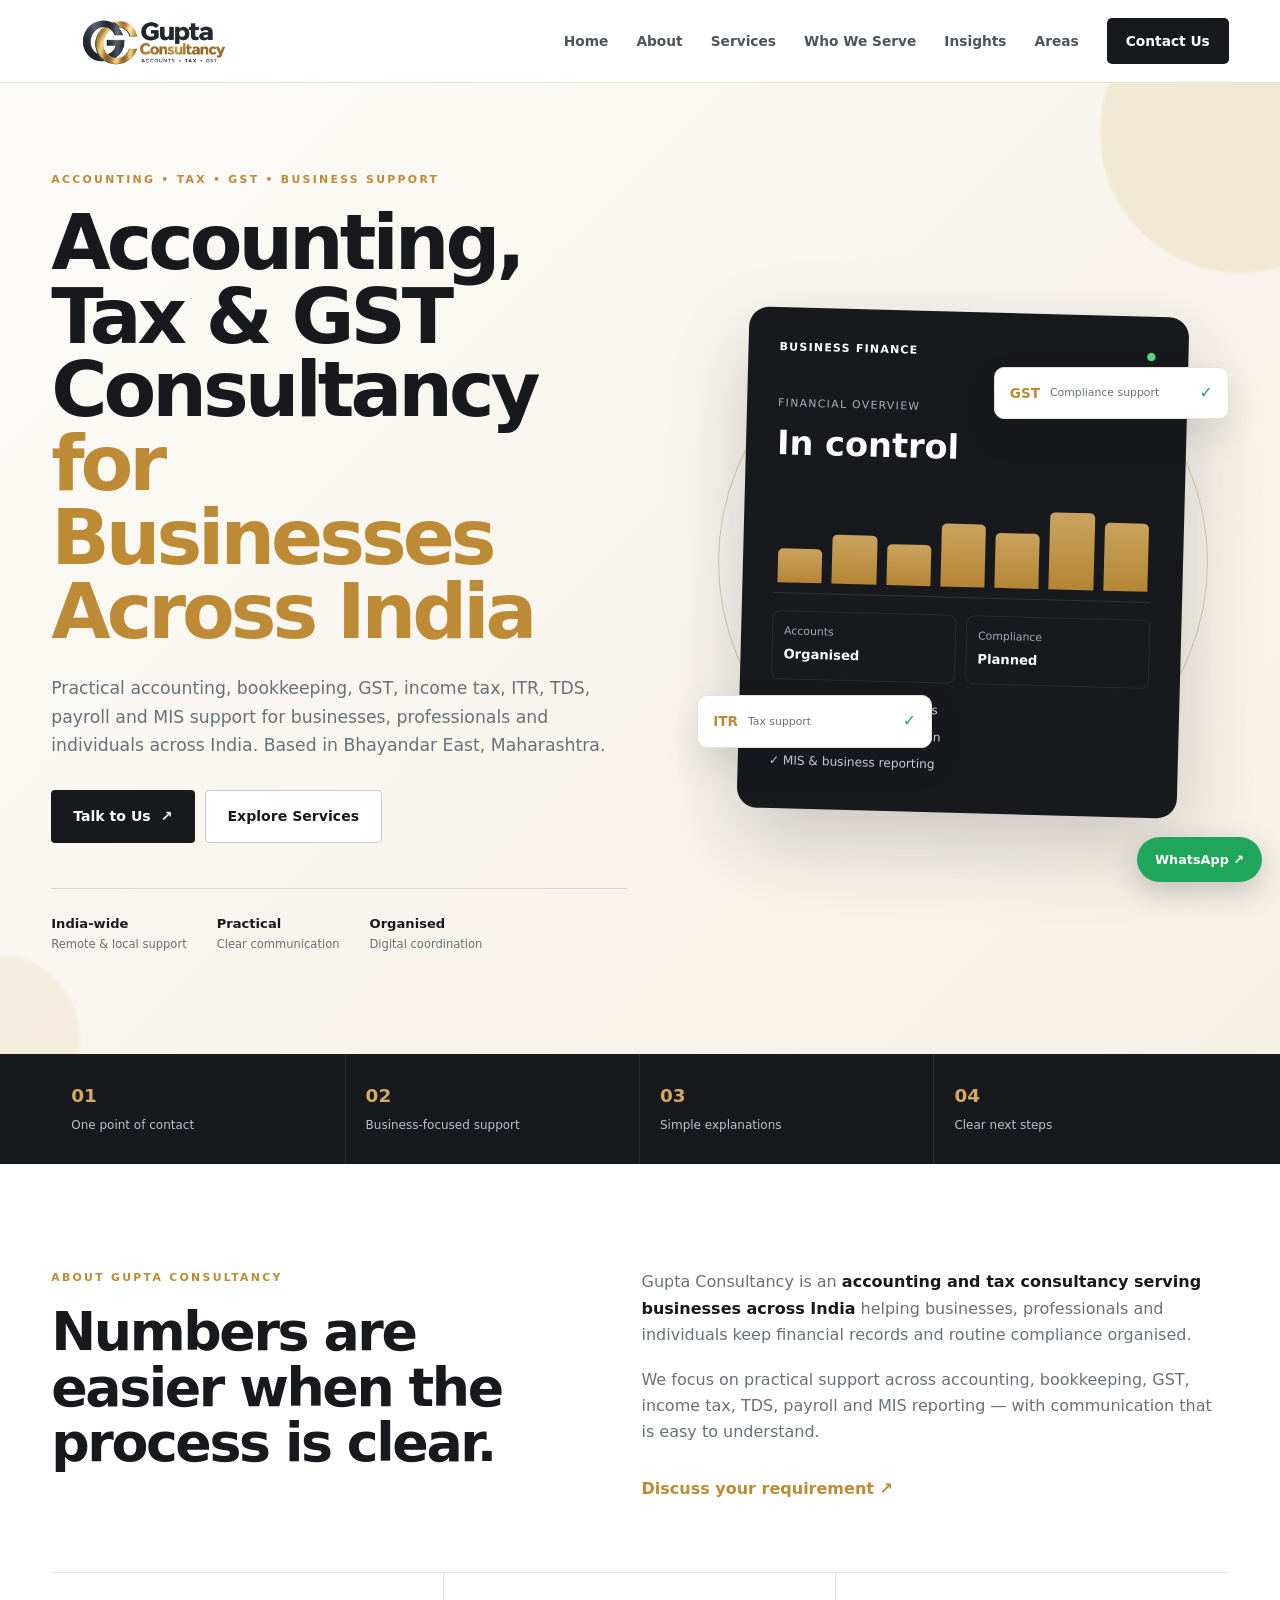
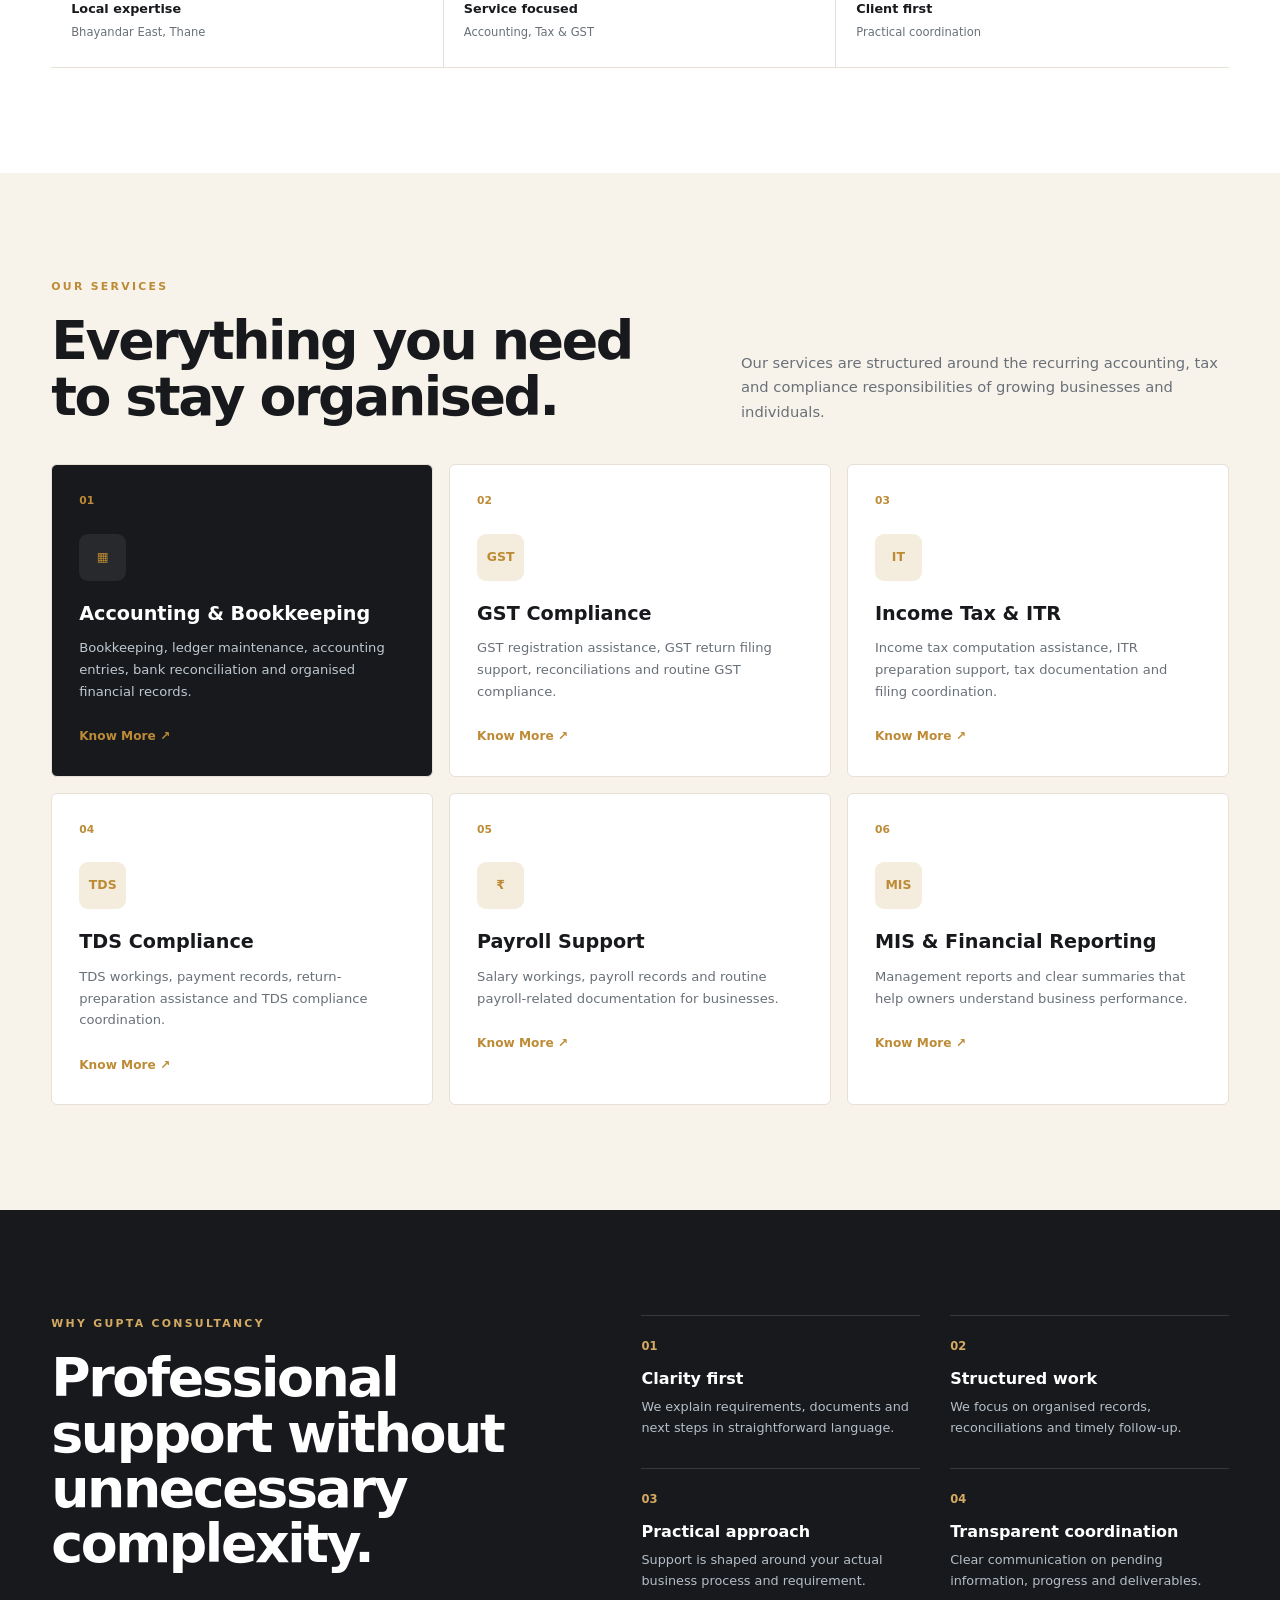
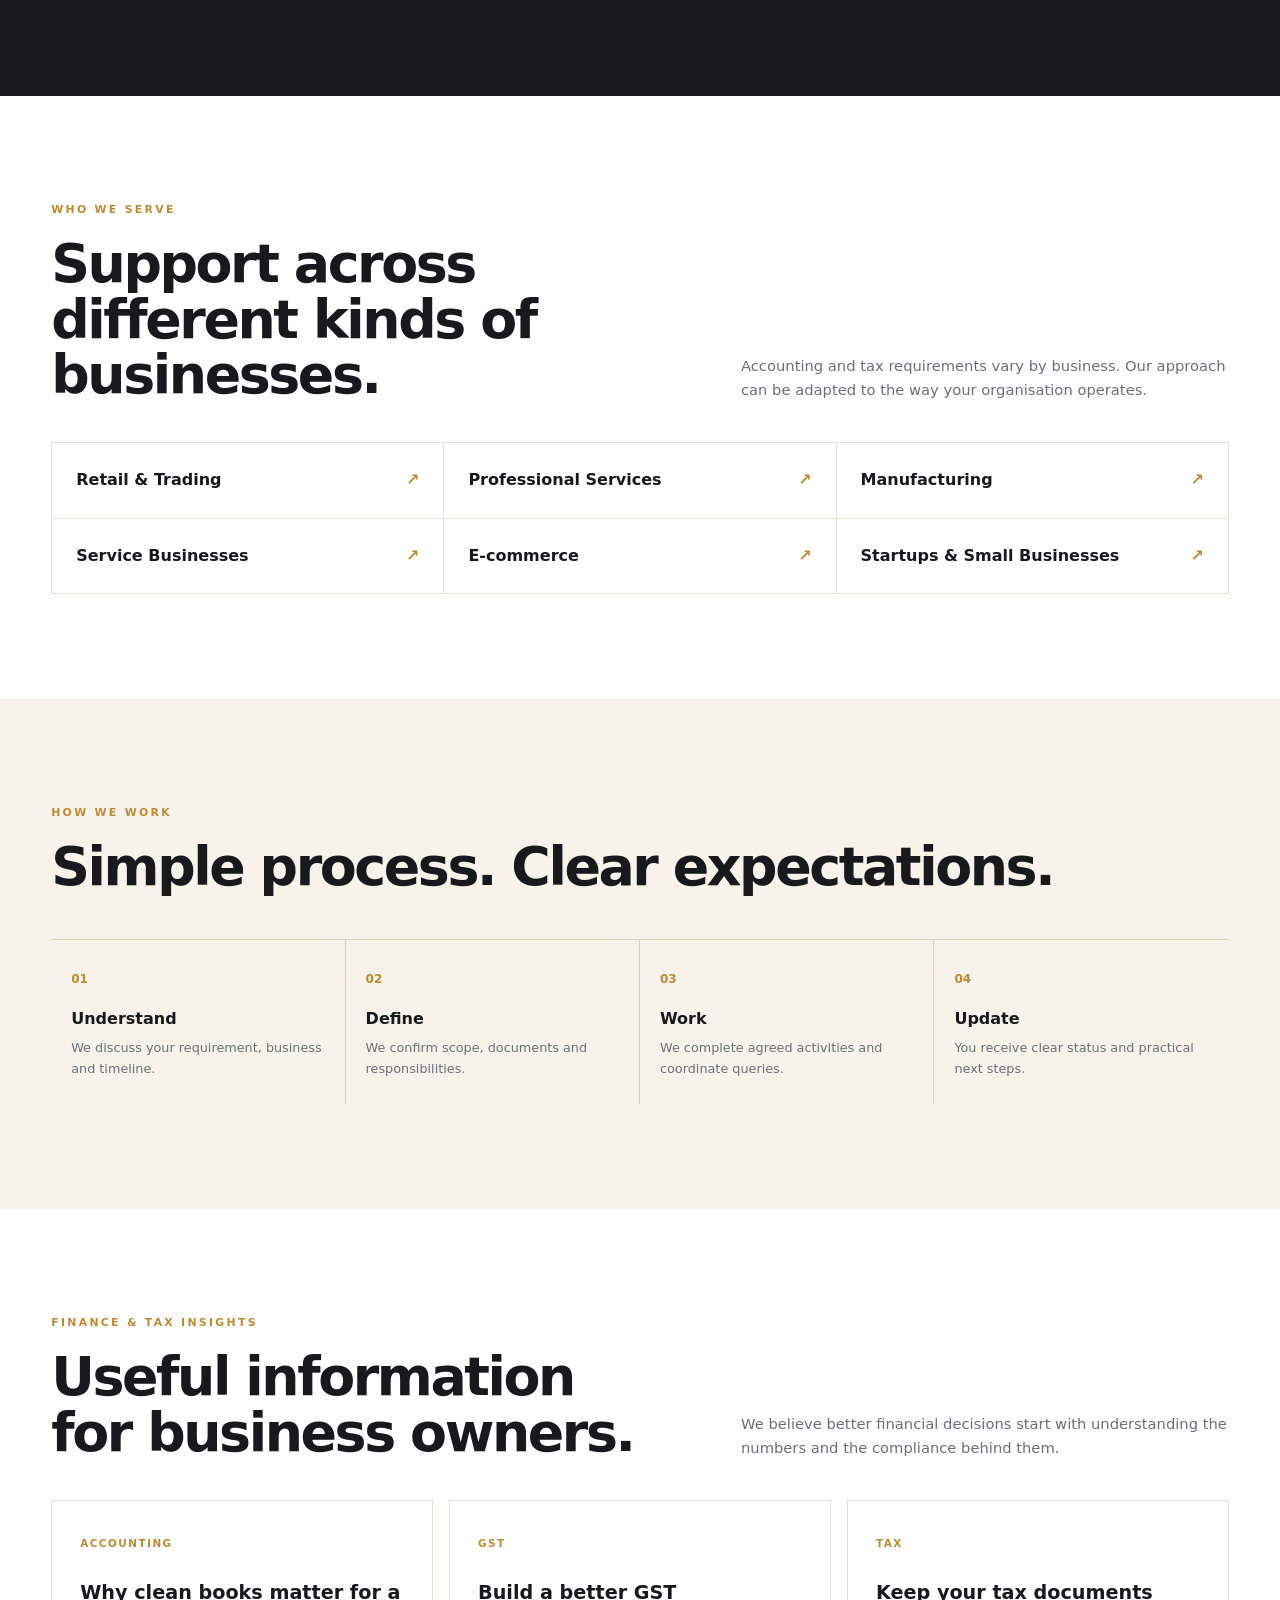
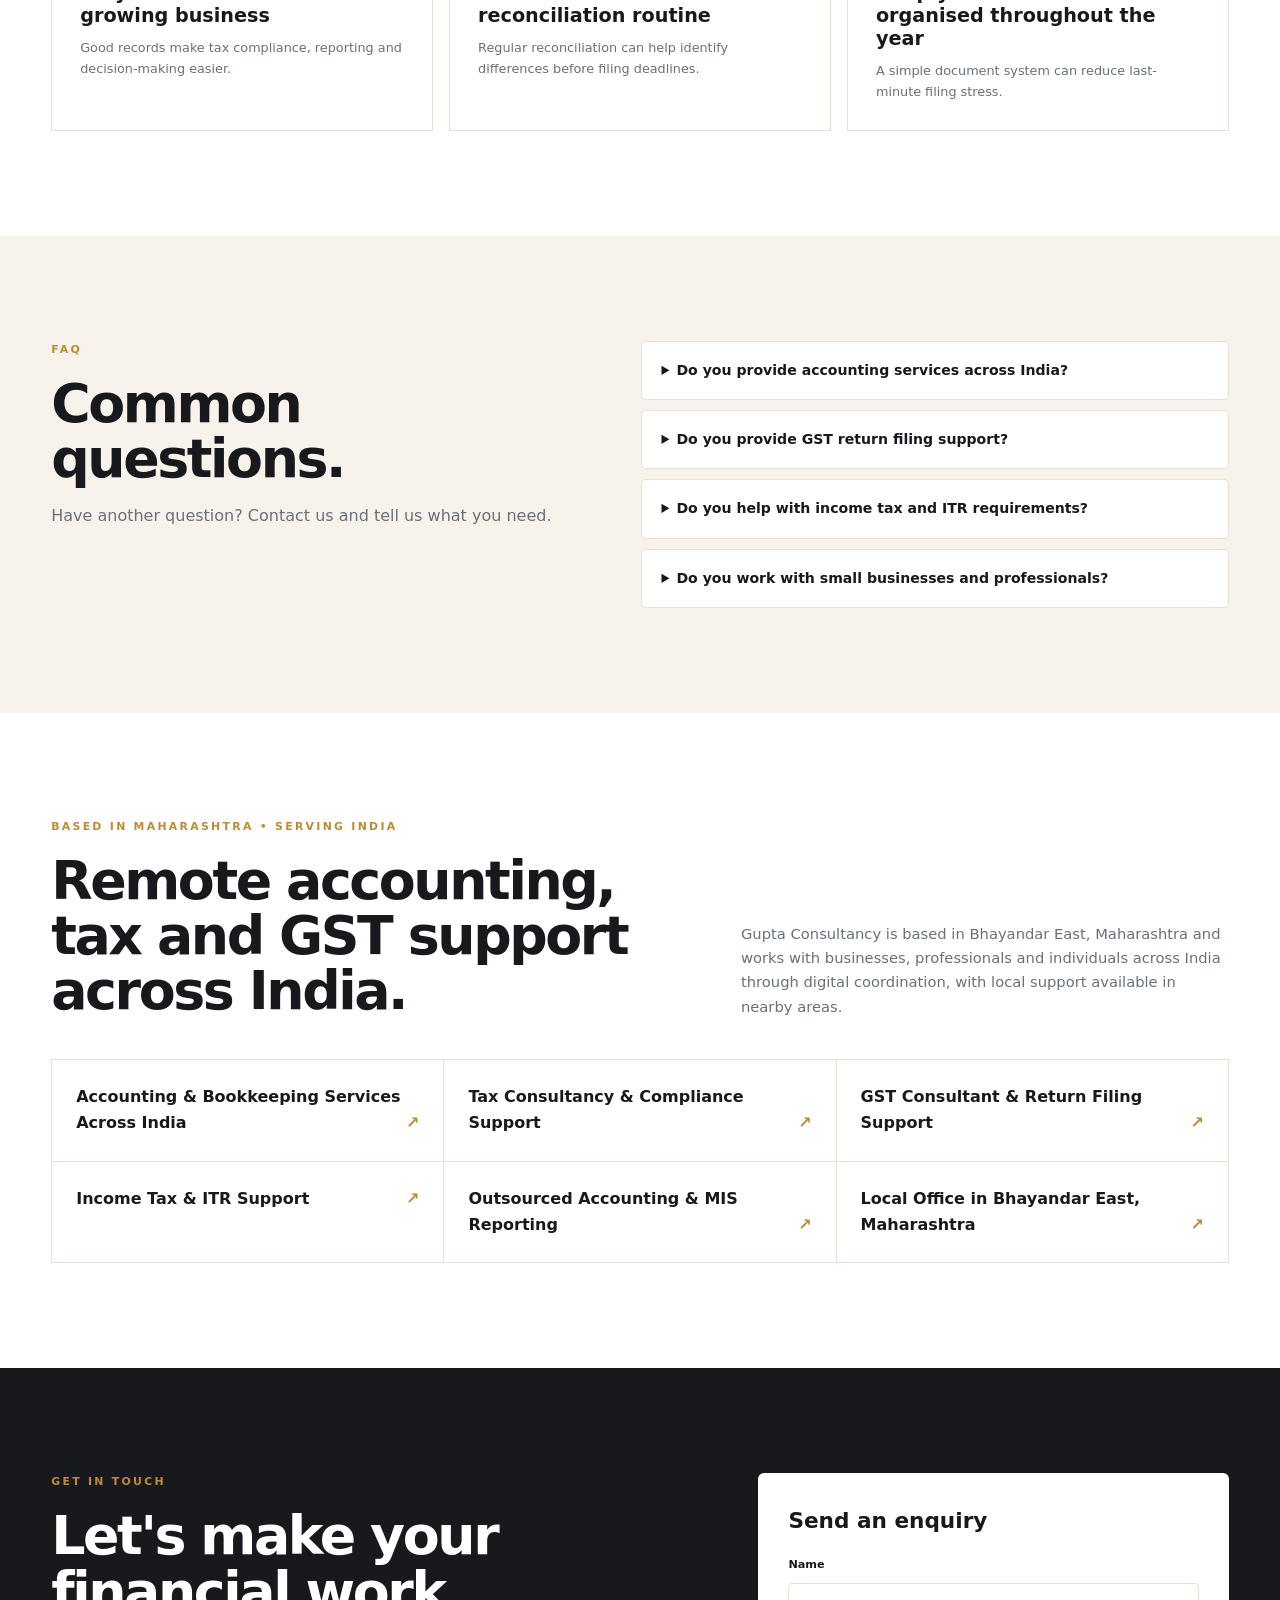
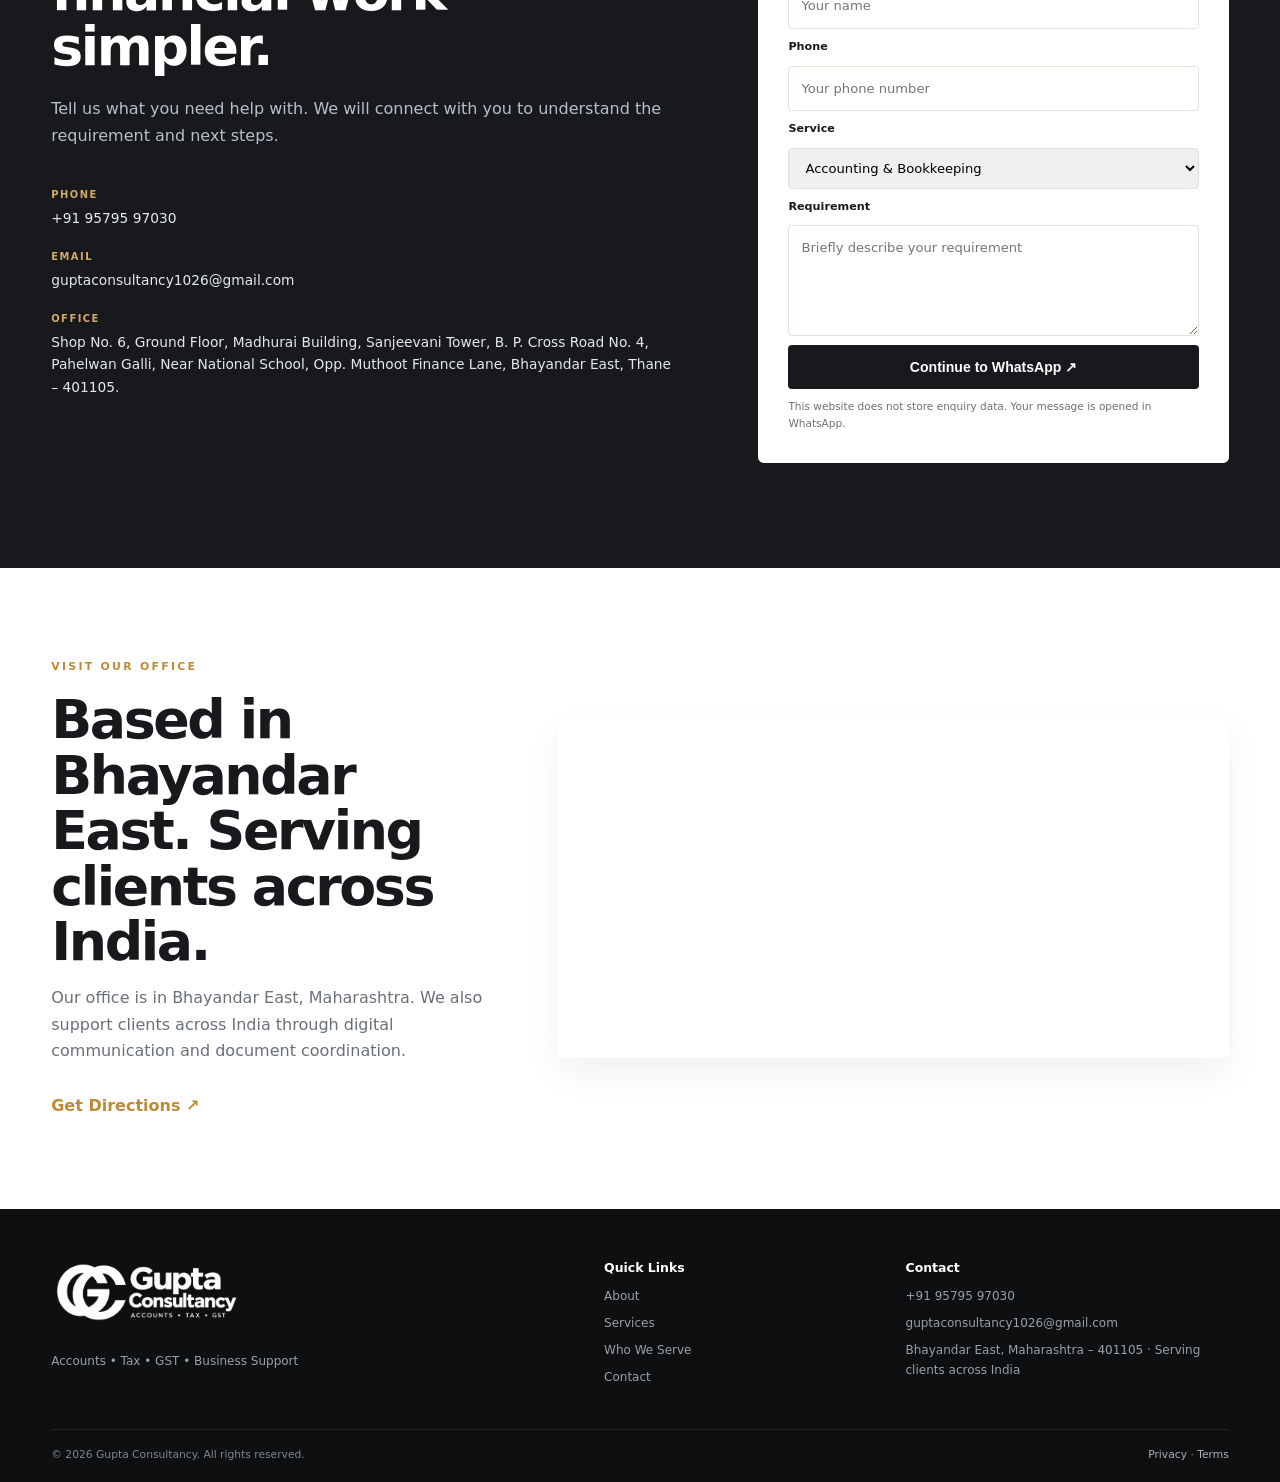
<file: index.html>
<!doctype html>
<html lang="en">
<head>
<meta charset="utf-8">
<meta name="viewport" content="width=device-width, initial-scale=1">
<meta name="description" content="Gupta Consultancy provides accounting, bookkeeping, GST, income tax, ITR, TDS, payroll and MIS support for businesses, professionals and individuals across India. Based in Bhayandar East, Maharashtra.">
<meta name="keywords" content="accounting services India, accounting and bookkeeping services, tax consultancy India, tax consultant India, GST consultant India, GST return filing, GST compliance services, income tax consultant, ITR filing assistance, TDS compliance services, payroll services, MIS and financial reporting, outsourced accounting, business accounting services, small business accounting, startup accounting, accounting services Bhayandar, tax consultancy Bhayandar, GST consultant Bhayandar, accounting services Mira Bhayandar, tax consultant Thane">
<meta name="robots" content="index, follow, max-image-preview:large, max-snippet:-1, max-video-preview:-1">
<meta name="author" content="Gupta Consultancy">
<meta name="geo.region" content="IN-MH">
<meta name="geo.placename" content="Bhayandar East, Maharashtra, India">


<link rel="canonical" href="https://guptaconsultancy.in/">
<meta property="og:type" content="website">
<meta property="og:url" content="https://guptaconsultancy.in/">
<meta property="og:title" content="Gupta Consultancy | Accounting, Tax & GST Consultancy">
<meta property="og:description" content="Accounting, bookkeeping, GST, income tax, TDS, payroll and MIS support for businesses and professionals across India. Based in Bhayandar East, Maharashtra.">
<meta property="og:site_name" content="Gupta Consultancy">
<meta property="og:locale" content="en_IN">
<meta property="og:image" content="https://guptaconsultancy.in/assets/logo.png">
<meta property="og:image:alt" content="Gupta Consultancy logo">
<meta name="twitter:card" content="summary_large_image">
<meta name="twitter:title" content="Gupta Consultancy | Accounting, Tax & GST Consultancy">
<meta name="twitter:description" content="Accounting, tax, GST, ITR, TDS, payroll and MIS support for businesses, professionals and individuals across India.">
<meta name="twitter:image" content="https://guptaconsultancy.in/assets/logo.png">
<meta name="theme-color" content="#121416">
<title>Accounting, Tax & GST Consultancy Services in India | Gupta Consultancy</title>
<link rel="icon" href="assets/logo-mark.png" type="image/png">
<link rel="stylesheet" href="style.css">
<script type="application/ld+json">
{
  "@context":"https://schema.org",
  "@graph":[
    {
      "@type":"AccountingService",
      "@id":"https://guptaconsultancy.in/#business",
      "name":"Gupta Consultancy",
      "url":"https://guptaconsultancy.in/",
      "logo":"https://guptaconsultancy.in/assets/logo.png",
      "image":"https://guptaconsultancy.in/assets/logo.png",
      "description":"Gupta Consultancy provides accounting, bookkeeping, GST, income tax, ITR, TDS, payroll and MIS support for businesses, professionals and individuals across India, with its office in Bhayandar East, Maharashtra.",
      "telephone":"+91 95795 97030",
      "email":"guptaconsultancy1026@gmail.com",
      "priceRange":"$$",
      "address":{"@type":"PostalAddress","streetAddress":"Shop No. 6, Ground Floor, Madhurai Building, Sanjeevani Tower, B. P. Cross Road No. 4, Pahelwan Galli, Near National School, Opp. Muthoot Finance Lane","addressLocality":"Bhayandar East","addressRegion":"Maharashtra","postalCode":"401105","addressCountry":"IN"},
      "areaServed":[
        {"@type":"Country","name":"India"},
        {"@type":"AdministrativeArea","name":"Maharashtra"},
        {"@type":"AdministrativeArea","name":"Thane"},
        {"@type":"City","name":"Bhayandar"},
        {"@type":"City","name":"Mira Bhayandar"},
        {"@type":"Place","name":"Mira Road"}
      ],
      "hasOfferCatalog":{"@type":"OfferCatalog","name":"Accounting, Tax and GST Services","itemListElement":[
        {"@type":"Offer","itemOffered":{"@type":"Service","name":"Accounting and Bookkeeping Services","areaServed":{"@type":"Country","name":"India"}}},
        {"@type":"Offer","itemOffered":{"@type":"Service","name":"GST Compliance and GST Return Filing Support","areaServed":{"@type":"Country","name":"India"}}},
        {"@type":"Offer","itemOffered":{"@type":"Service","name":"Income Tax and ITR Support","areaServed":{"@type":"Country","name":"India"}}},
        {"@type":"Offer","itemOffered":{"@type":"Service","name":"TDS Compliance Services","areaServed":{"@type":"Country","name":"India"}}},
        {"@type":"Offer","itemOffered":{"@type":"Service","name":"Payroll Services","areaServed":{"@type":"Country","name":"India"}}},
        {"@type":"Offer","itemOffered":{"@type":"Service","name":"MIS and Financial Reporting","areaServed":{"@type":"Country","name":"India"}}}
      ]
      }
    },
    {
      "@type":"WebSite",
      "@id":"https://guptaconsultancy.in/#website",
      "url":"https://guptaconsultancy.in/",
      "name":"Gupta Consultancy",
      "publisher":{"@id":"https://guptaconsultancy.in/#business"},
      "inLanguage":"en-IN"
    },
    {
      "@type":"WebPage",
      "@id":"https://guptaconsultancy.in/#webpage",
      "url":"https://guptaconsultancy.in/",
      "name":"Accounting, Tax & GST Consultancy Services in India | Gupta Consultancy",
      "isPartOf":{"@id":"https://guptaconsultancy.in/#website"},
      "about":{"@id":"https://guptaconsultancy.in/#business"},
      "inLanguage":"en-IN"
    },
    {
      "@type":"FAQPage",
      "@id":"https://guptaconsultancy.in/#faq",
      "mainEntity":[
        {"@type":"Question","name":"Do you provide accounting services across India?","acceptedAnswer":{"@type":"Answer","text":"Yes. Gupta Consultancy provides accounting and bookkeeping support to businesses, professionals and individuals across India, with a local office in Bhayandar East, Maharashtra."}},
        {"@type":"Question","name":"Do you provide GST return filing support?","acceptedAnswer":{"@type":"Answer","text":"Yes. We provide GST compliance and return-preparation support based on the agreed scope."}},
        {"@type":"Question","name":"Do you help with income tax and ITR requirements?","acceptedAnswer":{"@type":"Answer","text":"Yes. We provide income tax and ITR support, including documentation and return-preparation assistance."}},
        {"@type":"Question","name":"Do you work with small businesses and professionals?","acceptedAnswer":{"@type":"Answer","text":"Yes. Our services can be tailored for small businesses, professionals, service providers and individuals."}}
      ]
    }
  ]
}
</script>
</head>
<body>
<header class="site-header">
  <div class="container nav">
    <a href="#home" class="brand"><img src="assets/logo.png" alt="Gupta Consultancy - Accounts, Tax & GST"></a>
    <button class="menu" aria-label="Open navigation" aria-expanded="false">☰</button>
    <nav>
      <a href="#home">Home</a><a href="#about">About</a><a href="#services">Services</a><a href="#industries">Who We Serve</a><a href="#insights">Insights</a><a href="#areas">Areas</a><a href="#contact" class="nav-cta">Contact Us</a>
    </nav>
  </div>
</header>

<main>
<section class="hero" id="home">
  <div class="hero-orb orb1"></div><div class="hero-orb orb2"></div>
  <div class="container hero-grid">
    <div class="hero-copy">
      <div class="eyebrow">ACCOUNTING • TAX • GST • BUSINESS SUPPORT</div>
      <h1>Accounting, Tax & GST Consultancy<br><span>for Businesses Across India</span></h1>
      <p>Practical accounting, bookkeeping, GST, income tax, ITR, TDS, payroll and MIS support for businesses, professionals and individuals across India. Based in Bhayandar East, Maharashtra.</p>
      <div class="hero-actions"><a class="btn primary" href="#contact">Talk to Us <span>↗</span></a><a class="btn ghost" href="#services">Explore Services</a></div>
      <div class="trust-row"><div><strong>India-wide</strong><span>Remote & local support</span></div><div><strong>Practical</strong><span>Clear communication</span></div><div><strong>Organised</strong><span>Digital coordination</span></div></div>
    </div>
    <div class="hero-art" aria-label="Financial organisation illustration">
      <div class="ring ring-a"></div><div class="ring ring-b"></div>
      <div class="dashboard">
        <div class="dash-top"><span>BUSINESS FINANCE</span><b>●</b></div>
        <div class="dash-label">FINANCIAL OVERVIEW</div><div class="dash-title">In control</div>
        <div class="chart"><i style="height:36%"></i><i style="height:52%"></i><i style="height:44%"></i><i style="height:67%"></i><i style="height:59%"></i><i style="height:82%"></i><i style="height:73%"></i></div>
        <div class="dash-cards"><div><span>Accounts</span><strong>Organised</strong></div><div><span>Compliance</span><strong>Planned</strong></div></div>
        <div class="dash-line">✓ Records & reconciliations</div><div class="dash-line">✓ GST & tax documentation</div><div class="dash-line">✓ MIS & business reporting</div>
      </div>
      <div class="floating-card card-gst" id="heroFloatA" aria-live="polite"><b>GST</b><span>Compliance support</span><em>✓</em></div>
      <div class="floating-card card-tax" id="heroFloatB" aria-live="polite"><b>ITR</b><span>Tax support</span><em>✓</em></div>
    </div>
  </div>
</section>

<section class="stats">
  <div class="container stat-grid"><div><b>01</b><span>One point of contact</span></div><div><b>02</b><span>Business-focused support</span></div><div><b>03</b><span>Simple explanations</span></div><div><b>04</b><span>Clear next steps</span></div></div>
</section>

<section class="section about" id="about">
 <div class="container split"><div><div class="eyebrow">ABOUT GUPTA CONSULTANCY</div><h2>Numbers are easier when the process is clear.</h2></div><div class="body-copy"><p>Gupta Consultancy is an <strong>accounting and tax consultancy serving businesses across India</strong> helping businesses, professionals and individuals keep financial records and routine compliance organised.</p><p>We focus on practical support across accounting, bookkeeping, GST, income tax, TDS, payroll and MIS reporting — with communication that is easy to understand.</p><a class="underlink" href="#contact">Discuss your requirement <span>↗</span></a></div></div>
 <div class="container feature-line"><div><b>Local expertise</b><span>Bhayandar East, Thane</span></div><div><b>Service focused</b><span>Accounting, Tax & GST</span></div><div><b>Client first</b><span>Practical coordination</span></div></div>
</section>

<section class="section services" id="services">
 <div class="container"><div class="section-head"><div><div class="eyebrow">OUR SERVICES</div><h2>Everything you need to stay organised.</h2></div><p>Our services are structured around the recurring accounting, tax and compliance responsibilities of growing businesses and individuals.</p></div>
 <div class="service-grid">
  <article class="service-card featured"><div class="num">01</div><div class="icon">▦</div><h3>Accounting & Bookkeeping</h3><p>Bookkeeping, ledger maintenance, accounting entries, bank reconciliation and organised financial records.</p><a href="#contact">Know More ↗</a></article>
  <article class="service-card"><div class="num">02</div><div class="icon">GST</div><h3>GST Compliance</h3><p>GST registration assistance, GST return filing support, reconciliations and routine GST compliance.</p><a href="#contact">Know More ↗</a></article>
  <article class="service-card"><div class="num">03</div><div class="icon">IT</div><h3>Income Tax & ITR</h3><p>Income tax computation assistance, ITR preparation support, tax documentation and filing coordination.</p><a href="#contact">Know More ↗</a></article>
  <article class="service-card"><div class="num">04</div><div class="icon">TDS</div><h3>TDS Compliance</h3><p>TDS workings, payment records, return-preparation assistance and TDS compliance coordination.</p><a href="#contact">Know More ↗</a></article>
  <article class="service-card"><div class="num">05</div><div class="icon">₹</div><h3>Payroll Support</h3><p>Salary workings, payroll records and routine payroll-related documentation for businesses.</p><a href="#contact">Know More ↗</a></article>
  <article class="service-card"><div class="num">06</div><div class="icon">MIS</div><h3>MIS & Financial Reporting</h3><p>Management reports and clear summaries that help owners understand business performance.</p><a href="#contact">Know More ↗</a></article>
 </div></div>
</section>

<section class="section dark-band" id="why"><div class="container split dark-split"><div><div class="eyebrow">WHY GUPTA CONSULTANCY</div><h2>Professional support without unnecessary complexity.</h2></div><div class="why-grid"><div><b>01</b><h3>Clarity first</h3><p>We explain requirements, documents and next steps in straightforward language.</p></div><div><b>02</b><h3>Structured work</h3><p>We focus on organised records, reconciliations and timely follow-up.</p></div><div><b>03</b><h3>Practical approach</h3><p>Support is shaped around your actual business process and requirement.</p></div><div><b>04</b><h3>Transparent coordination</h3><p>Clear communication on pending information, progress and deliverables.</p></div></div></div></section>

<section class="section industries" id="industries">
 <div class="container"><div class="section-head"><div><div class="eyebrow">WHO WE SERVE</div><h2>Support across different kinds of businesses.</h2></div><p>Accounting and tax requirements vary by business. Our approach can be adapted to the way your organisation operates.</p></div>
 <div class="industry-grid"><div>Retail & Trading <span>↗</span></div><div>Professional Services <span>↗</span></div><div>Manufacturing <span>↗</span></div><div>Service Businesses <span>↗</span></div><div>E-commerce <span>↗</span></div><div>Startups & Small Businesses <span>↗</span></div></div>
 </div>
</section>

<section class="section process"><div class="container"><div class="eyebrow">HOW WE WORK</div><h2>Simple process. Clear expectations.</h2><div class="process-grid"><div><b>01</b><h3>Understand</h3><p>We discuss your requirement, business and timeline.</p></div><div><b>02</b><h3>Define</h3><p>We confirm scope, documents and responsibilities.</p></div><div><b>03</b><h3>Work</h3><p>We complete agreed activities and coordinate queries.</p></div><div><b>04</b><h3>Update</h3><p>You receive clear status and practical next steps.</p></div></div></div></section>

<section class="section insights" id="insights"><div class="container"><div class="section-head"><div><div class="eyebrow">FINANCE & TAX INSIGHTS</div><h2>Useful information for business owners.</h2></div><p>We believe better financial decisions start with understanding the numbers and the compliance behind them.</p></div><div class="insight-grid"><article><span>ACCOUNTING</span><h3>Why clean books matter for a growing business</h3><p>Good records make tax compliance, reporting and decision-making easier.</p></article><article><span>GST</span><h3>Build a better GST reconciliation routine</h3><p>Regular reconciliation can help identify differences before filing deadlines.</p></article><article><span>TAX</span><h3>Keep your tax documents organised throughout the year</h3><p>A simple document system can reduce last-minute filing stress.</p></article></div></div></section>

<section class="section faq"><div class="container split"><div><div class="eyebrow">FAQ</div><h2>Common questions.</h2><p class="muted">Have another question? Contact us and tell us what you need.</p></div><div class="faqs"><details><summary>Do you provide accounting services across India?</summary><p>Yes. Gupta Consultancy provides accounting and bookkeeping support to businesses, professionals and individuals across India, with a local office in Bhayandar East, Maharashtra.</p></details><details><summary>Do you provide GST return filing support?</summary><p>Yes. We provide GST compliance and return-preparation support based on the agreed scope.</p></details><details><summary>Do you help with income tax and ITR requirements?</summary><p>Yes. We provide income tax and ITR support, including documentation and return-preparation assistance.</p></details><details><summary>Do you work with small businesses and professionals?</summary><p>Yes. Our services can be tailored for small businesses, professionals, service providers and individuals.</p></details></div></div></section>

<section class="section local-seo" id="areas">
  <div class="container">
    <div class="section-head"><div><div class="eyebrow">BASED IN MAHARASHTRA • SERVING INDIA</div><h2>Remote accounting, tax and GST support across India.</h2></div><p>Gupta Consultancy is based in Bhayandar East, Maharashtra and works with businesses, professionals and individuals across India through digital coordination, with local support available in nearby areas.</p></div>
    <div class="industry-grid">
      <div>Accounting & Bookkeeping Services Across India <span>↗</span></div>
      <div>Tax Consultancy & Compliance Support <span>↗</span></div>
      <div>GST Consultant & Return Filing Support <span>↗</span></div>
      <div>Income Tax & ITR Support <span>↗</span></div>
      <div>Outsourced Accounting & MIS Reporting <span>↗</span></div>
      <div>Local Office in Bhayandar East, Maharashtra <span>↗</span></div>
    </div>
  </div>
</section>

<section class="contact" id="contact"><div class="container contact-grid"><div><div class="eyebrow">GET IN TOUCH</div><h2>Let's make your financial work simpler.</h2><p>Tell us what you need help with. We will connect with you to understand the requirement and next steps.</p><div class="contact-details"><div><span>PHONE</span><a href="tel:+919579597030">+91 95795 97030</a></div><div><span>EMAIL</span><a href="mailto:guptaconsultancy1026@gmail.com">guptaconsultancy1026@gmail.com</a></div><div><span>OFFICE</span><address>Shop No. 6, Ground Floor, Madhurai Building, Sanjeevani Tower, B. P. Cross Road No. 4, Pahelwan Galli, Near National School, Opp. Muthoot Finance Lane, Bhayandar East, Thane – 401105.</address></div></div></div>
 <form id="contactForm"><h3>Send an enquiry</h3><label for="name">Name</label><input id="name" name="name" required placeholder="Your name"><label for="phone">Phone</label><input id="phone" name="phone" required placeholder="Your phone number"><label for="service">Service</label><select id="service" name="service"><option>Accounting & Bookkeeping</option><option>GST Compliance</option><option>Income Tax & ITR</option><option>TDS Compliance</option><option>Payroll</option><option>MIS & Reporting</option><option>Other</option></select><label for="message">Requirement</label><textarea id="message" name="message" rows="4" placeholder="Briefly describe your requirement"></textarea><button class="btn primary" type="submit">Continue to WhatsApp ↗</button><small>This website does not store enquiry data. Your message is opened in WhatsApp.</small></form>
 </div></section>

<section class="location"><div class="container location-grid"><div><div class="eyebrow">VISIT OUR OFFICE</div><h2>Based in Bhayandar East. Serving clients across India.</h2><p>Our office is in Bhayandar East, Maharashtra. We also support clients across India through digital communication and document coordination.</p><a class="underlink" target="_blank" rel="noopener" href="https://www.google.com/maps/search/?api=1&query=Shop%20No.%206%2C%20Ground%20Floor%2C%20Madhurai%20Building%2C%20Sanjeevani%20Tower%2C%20B.%20P.%20Cross%20Road%20No.%204%2C%20Pahelwan%20Galli%2C%20Near%20National%20School%2C%20Opp.%20Muthoot%20Finance%20Lane%2C%20Bhayandar%20East%2C%20Thane%20401105">Get Directions ↗</a></div><iframe title="Gupta Consultancy office location in Bhayandar East" loading="lazy" src="https://www.google.com/maps?q=Shop%20No.%206%2C%20Ground%20Floor%2C%20Madhurai%20Building%2C%20Sanjeevani%20Tower%2C%20B.%20P.%20Cross%20Road%20No.%204%2C%20Pahelwan%20Galli%2C%20Near%20National%20School%2C%20Opp.%20Muthoot%20Finance%20Lane%2C%20Bhayandar%20East%2C%20Thane%20401105&output=embed" referrerpolicy="no-referrer-when-downgrade" allowfullscreen></iframe></div></section>
</main>
<a class="whatsapp" href="#contact">WhatsApp ↗</a>
<footer><div class="container footer-grid"><div><img src="assets/logo.png" class="footer-logo" alt="Gupta Consultancy - Accounting and Tax Consultancy in Bhayandar"><p>Accounts • Tax • GST • Business Support</p></div><div><b>Quick Links</b><a href="#about">About</a><a href="#services">Services</a><a href="#industries">Who We Serve</a><a href="#contact">Contact</a></div><div><b>Contact</b><a href="tel:+919579597030">+91 95795 97030</a><a href="mailto:guptaconsultancy1026@gmail.com">guptaconsultancy1026@gmail.com</a><span>Bhayandar East, Maharashtra – 401105 · Serving clients across India</span></div></div><div class="container footer-bottom"><span>© <span id="year"></span> Gupta Consultancy. All rights reserved.</span><span><a href="privacy.html">Privacy</a> · <a href="terms.html">Terms</a></span></div></footer>
<script src="script.js"></script>
</body></html>
</file>
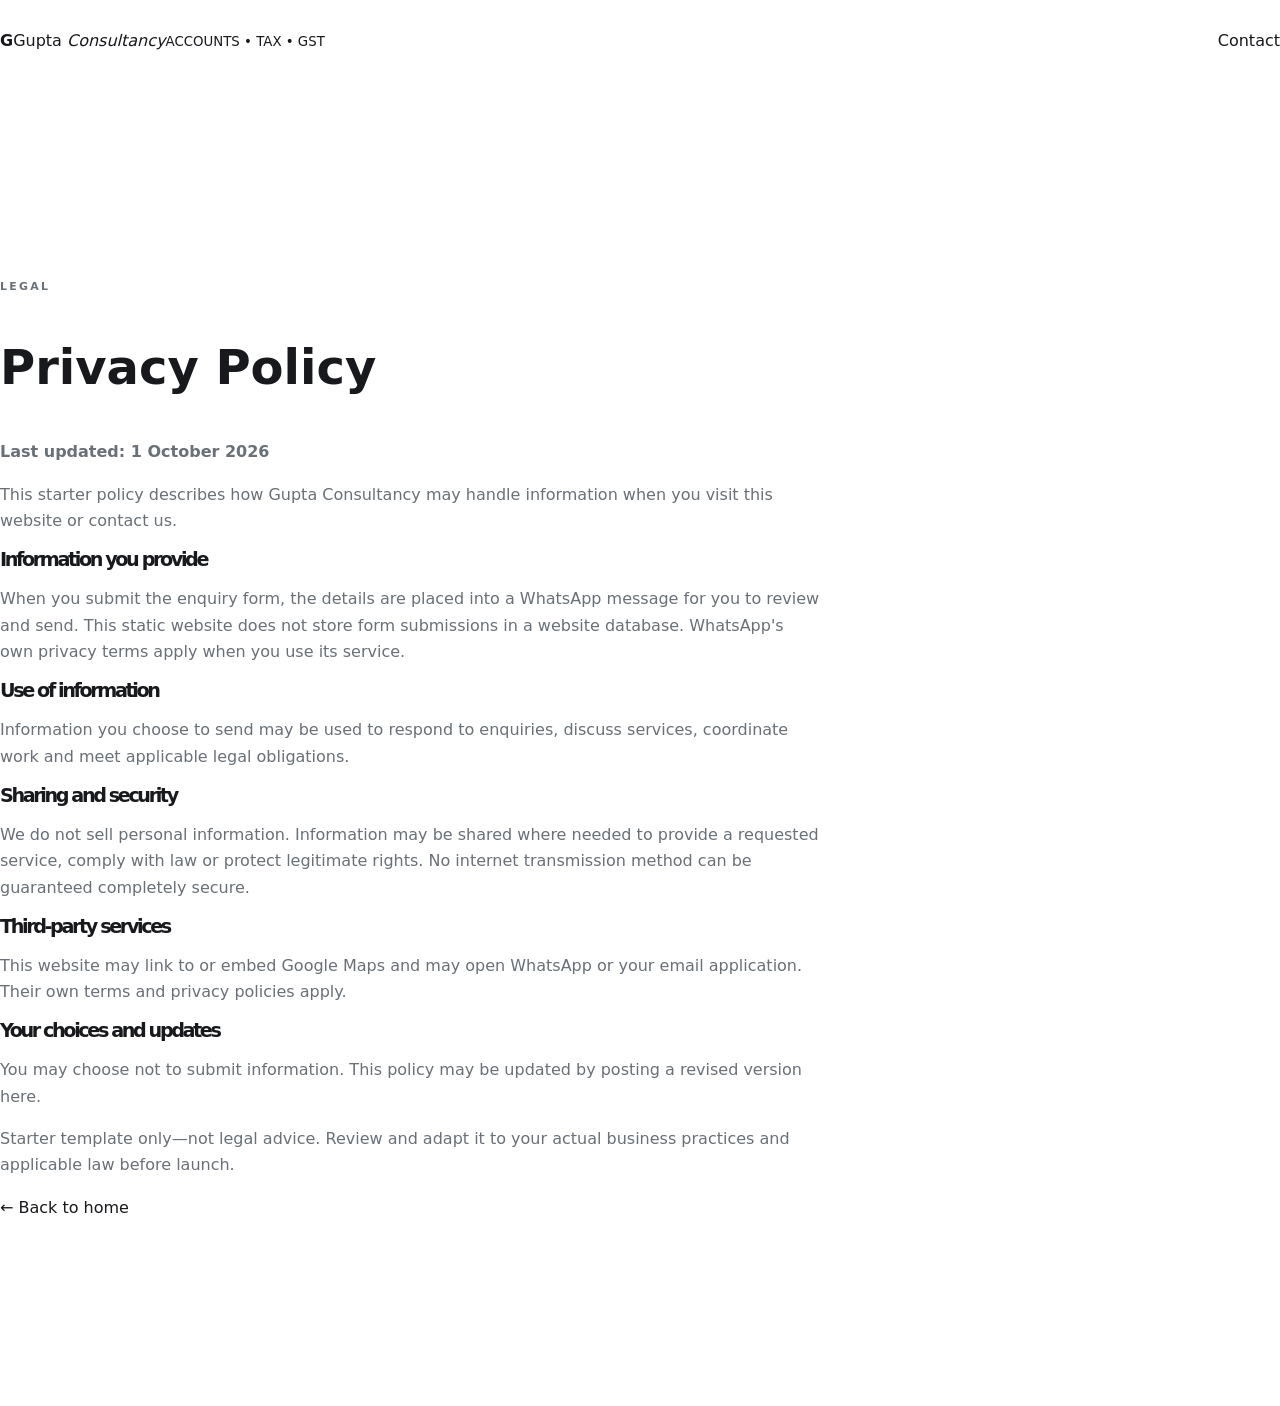
<file: privacy.html>
<!doctype html><html lang="en"><head><meta charset="utf-8"><meta name="viewport" content="width=device-width,initial-scale=1"><title>Privacy Policy | Gupta Consultancy</title><link rel="stylesheet" href="style.css"><link rel="icon" href="favicon.svg"></head><body><header><div class="wrap nav"><a class="brand" href="index.html"><b class="mark">G</b><span>Gupta <em>Consultancy</em><small>ACCOUNTS • TAX • GST</small></span></a><a class="navbtn" href="index.html#contact">Contact</a></div></header><main class="section"><div class="wrap legal"><p class="eyebrow">LEGAL</p><h1>Privacy Policy</h1><p><b>Last updated: 1 October 2026</b></p><p>This starter policy describes how Gupta Consultancy may handle information when you visit this website or contact us.</p><h2>Information you provide</h2><p>When you submit the enquiry form, the details are placed into a WhatsApp message for you to review and send. This static website does not store form submissions in a website database. WhatsApp's own privacy terms apply when you use its service.</p><h2>Use of information</h2><p>Information you choose to send may be used to respond to enquiries, discuss services, coordinate work and meet applicable legal obligations.</p><h2>Sharing and security</h2><p>We do not sell personal information. Information may be shared where needed to provide a requested service, comply with law or protect legitimate rights. No internet transmission method can be guaranteed completely secure.</p><h2>Third-party services</h2><p>This website may link to or embed Google Maps and may open WhatsApp or your email application. Their own terms and privacy policies apply.</p><h2>Your choices and updates</h2><p>You may choose not to submit information. This policy may be updated by posting a revised version here.</p><p class="legal-note">Starter template only—not legal advice. Review and adapt it to your actual business practices and applicable law before launch.</p><a class="textlink" href="index.html">← Back to home</a></div></main></body></html>
</file>
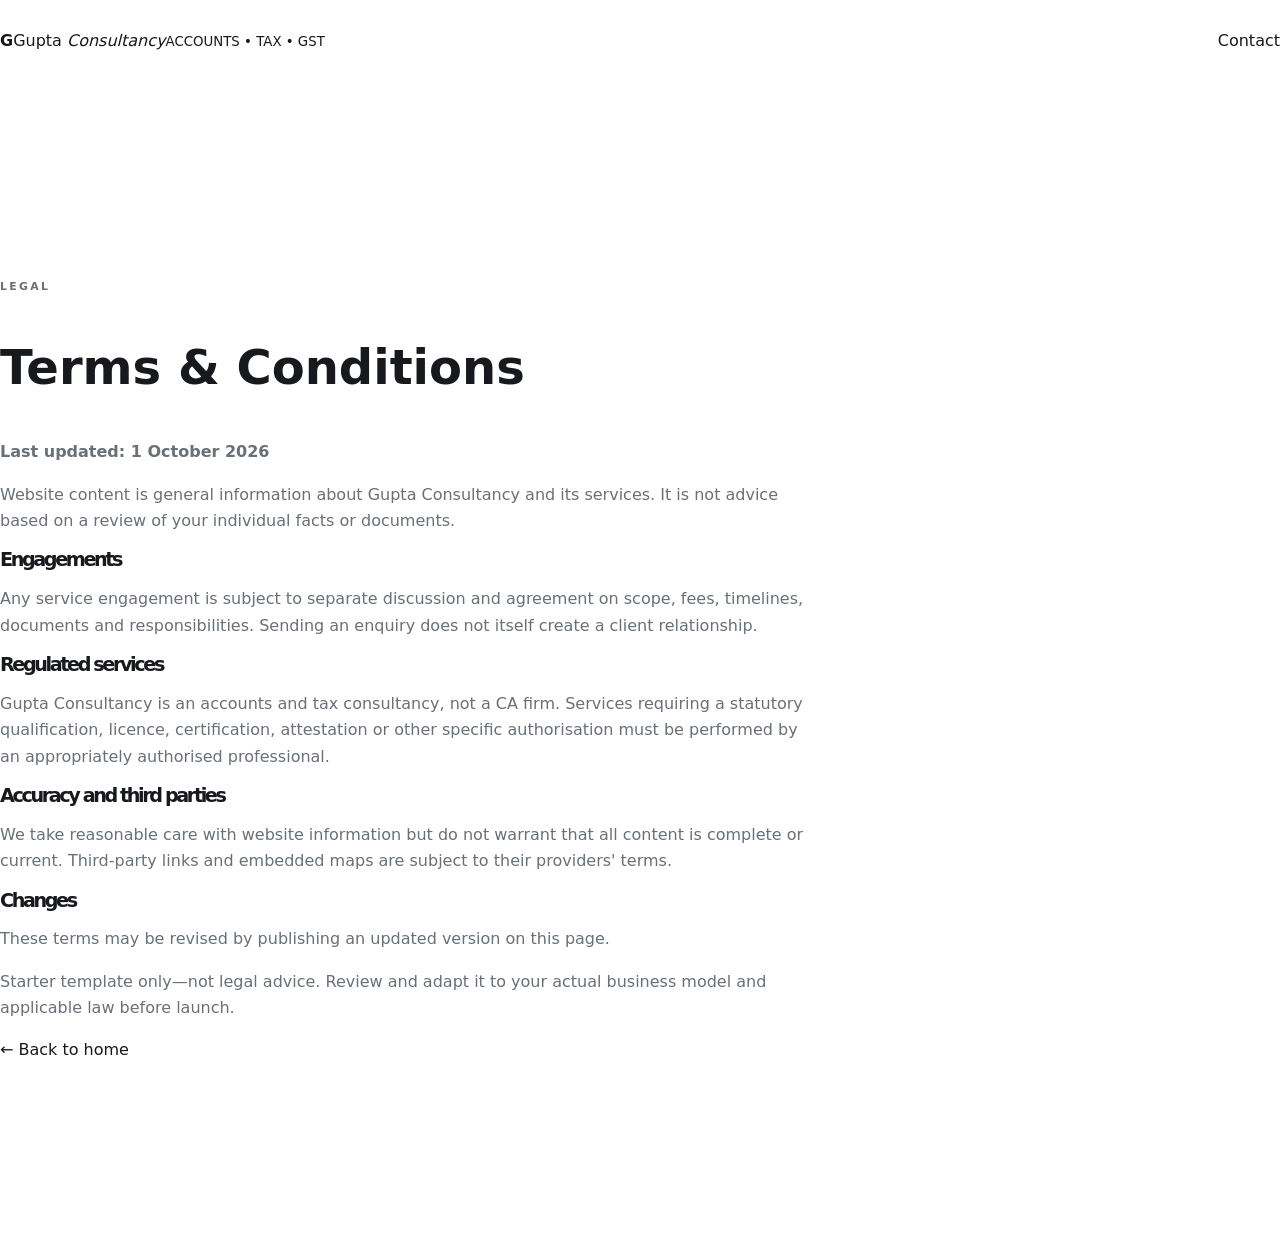
<file: terms.html>
<!doctype html><html lang="en"><head><meta charset="utf-8"><meta name="viewport" content="width=device-width,initial-scale=1"><title>Terms & Conditions | Gupta Consultancy</title><link rel="stylesheet" href="style.css"><link rel="icon" href="favicon.svg"></head><body><header><div class="wrap nav"><a class="brand" href="index.html"><b class="mark">G</b><span>Gupta <em>Consultancy</em><small>ACCOUNTS • TAX • GST</small></span></a><a class="navbtn" href="index.html#contact">Contact</a></div></header><main class="section"><div class="wrap legal"><p class="eyebrow">LEGAL</p><h1>Terms & Conditions</h1><p><b>Last updated: 1 October 2026</b></p><p>Website content is general information about Gupta Consultancy and its services. It is not advice based on a review of your individual facts or documents.</p><h2>Engagements</h2><p>Any service engagement is subject to separate discussion and agreement on scope, fees, timelines, documents and responsibilities. Sending an enquiry does not itself create a client relationship.</p><h2>Regulated services</h2><p>Gupta Consultancy is an accounts and tax consultancy, not a CA firm. Services requiring a statutory qualification, licence, certification, attestation or other specific authorisation must be performed by an appropriately authorised professional.</p><h2>Accuracy and third parties</h2><p>We take reasonable care with website information but do not warrant that all content is complete or current. Third-party links and embedded maps are subject to their providers' terms.</p><h2>Changes</h2><p>These terms may be revised by publishing an updated version on this page.</p><p class="legal-note">Starter template only—not legal advice. Review and adapt it to your actual business model and applicable law before launch.</p><a class="textlink" href="index.html">← Back to home</a></div></main></body></html>
</file>
<file: style.css>
:root{--ink:#17191d;--ink2:#25282d;--gold:#bd8b35;--gold2:#d4aa62;--cream:#f7f3eb;--paper:#fff;--muted:#697078;--line:#e6e0d5;--green:#20a65a;--max:1180px}*{box-sizing:border-box}html{scroll-behavior:smooth;scroll-padding-top:88px}body{margin:0;color:var(--ink);font-family:Inter,ui-sans-serif,system-ui,-apple-system,"Segoe UI",Arial,sans-serif;line-height:1.65;background:#fff}a{color:inherit;text-decoration:none}.container{width:min(var(--max),92%);margin:auto}.site-header{position:sticky;top:0;z-index:50;background:rgba(255,255,255,.94);backdrop-filter:blur(16px);border-bottom:1px solid var(--line)}.nav{height:82px;display:flex;align-items:center;justify-content:space-between}.brand img{width:205px;max-height:58px;display:block;object-fit:contain}.menu{display:none;border:0;background:transparent;font-size:1.6rem}.site-header nav{display:flex;align-items:center;gap:28px;font-size:.86rem;font-weight:700;color:#4e545b}.site-header nav a:hover{color:var(--gold)}.nav-cta{background:var(--ink);color:#fff!important;padding:12px 19px;border-radius:5px}.hero{position:relative;overflow:hidden;padding:88px 0 100px;background:linear-gradient(135deg,#fcfbf8 0%,#f5f0e6 100%)}.hero-grid{display:grid;grid-template-columns:1.04fr .96fr;gap:70px;align-items:center;position:relative;z-index:2}.eyebrow{font-size:.68rem;letter-spacing:2.3px;font-weight:900;color:var(--gold);margin-bottom:17px}.hero h1{font-size:clamp(3.2rem,6vw,5.9rem);line-height:.96;letter-spacing:-4px;margin:0;max-width:760px}.hero h1 span{color:var(--gold)}.hero-copy>p{font-size:1.08rem;max-width:650px;color:var(--muted);margin:26px 0 30px}.hero-actions{display:flex;gap:10px;flex-wrap:wrap}.btn{border:0;border-radius:4px;padding:14px 22px;font-weight:850;font-size:.88rem;cursor:pointer;display:inline-flex;gap:10px;align-items:center;justify-content:center}.btn.primary{background:var(--ink);color:#fff}.btn.primary:hover{background:#000}.btn.ghost{border:1px solid #cfc7b8;background:#fff;color:var(--ink)}.trust-row{display:flex;gap:30px;margin-top:45px;padding-top:24px;border-top:1px solid #dcd4c5}.trust-row div{display:flex;flex-direction:column}.trust-row strong{font-size:.82rem}.trust-row span{font-size:.72rem;color:var(--muted)}.hero-art{min-height:480px;position:relative;display:grid;place-items:center}.ring{position:absolute;border:1px solid #d7c8aa;border-radius:50%}.ring-a{width:490px;height:490px}.ring-b{width:370px;height:370px;border-style:dashed}.dashboard{width:min(440px,92%);padding:31px;background:var(--ink);color:#fff;border-radius:20px;box-shadow:0 30px 80px rgba(25,25,25,.2);position:relative;z-index:3;transform:rotate(1.5deg)}.dash-top{display:flex;justify-content:space-between;font-size:.69rem;letter-spacing:1.2px;font-weight:900}.dash-top b{color:#61ce88}.dash-label{margin-top:38px;font-size:.67rem;letter-spacing:1.4px;color:#a9b2bc}.dash-title{font-size:2.1rem;font-weight:850;margin:3px 0 18px}.chart{height:105px;display:flex;align-items:flex-end;gap:10px;padding:0 4px 10px;border-bottom:1px solid #ffffff1a}.chart i{flex:1;border-radius:5px 5px 0 0;background:linear-gradient(to top,var(--gold),var(--gold2));opacity:.95}.dash-cards{display:grid;grid-template-columns:1fr 1fr;gap:10px;margin:17px 0}.dash-cards div{background:#fff10;border:1px solid #ffffff12;border-radius:8px;padding:11px}.dash-cards span{display:block;color:#9eabb8;font-size:.68rem}.dash-cards strong{font-size:.82rem}.dash-line{font-size:.76rem;color:#ccd5dd;margin:7px 0}.floating-card{position:absolute;z-index:5;background:#fff;border:1px solid var(--line);box-shadow:0 15px 35px #17191d1a;border-radius:10px;padding:12px 15px;display:grid;grid-template-columns:auto 1fr auto;gap:10px;align-items:center;min-width:235px;transition:opacity .35s ease,transform .35s ease,filter .35s ease}.floating-card b{font-size:.85rem;color:var(--gold);white-space:nowrap}.floating-card span{font-size:.68rem;color:var(--muted);white-space:nowrap}.floating-card em{font-style:normal;color:#1eaa61;font-weight:900}.floating-card.is-changing{opacity:0;transform:translateY(8px) scale(.97);filter:blur(2px)}.card-gst{right:0;top:55px}.card-tax{left:0;bottom:65px}.hero-orb{position:absolute;border-radius:50%;filter:blur(1px);opacity:.45}.orb1{width:280px;height:280px;background:#ead9b5;right:-100px;top:-90px}.orb2{width:170px;height:170px;background:#eee3ce;left:-90px;bottom:-70px}.stats{background:var(--ink);color:#fff}.stat-grid{display:grid;grid-template-columns:repeat(4,1fr)}.stat-grid div{padding:27px 20px;border-right:1px solid #ffffff16}.stat-grid div:last-child{border-right:0}.stat-grid b{display:block;color:var(--gold2);font-size:1.15rem}.stat-grid span{font-size:.75rem;color:#b9c1c9}.section{padding:105px 0}.split{display:grid;grid-template-columns:.92fr 1.08fr;gap:90px}.section h2,.contact h2,.location h2{font-size:clamp(2.3rem,4.2vw,4rem);line-height:1.03;letter-spacing:-2.4px;margin:0}.body-copy{color:var(--muted);font-size:1rem}.body-copy p{margin:0 0 18px}.body-copy strong{color:var(--ink)}.underlink{display:inline-block;color:var(--gold);font-weight:850;margin-top:12px}.feature-line{display:grid;grid-template-columns:repeat(3,1fr);margin-top:70px;border-top:1px solid var(--line);border-bottom:1px solid var(--line)}.feature-line div{padding:25px 20px;border-right:1px solid var(--line)}.feature-line div:last-child{border-right:0}.feature-line b,.feature-line span{display:block}.feature-line b{font-size:.8rem}.feature-line span{font-size:.72rem;color:var(--muted);margin-top:4px}.services{background:var(--cream)}.section-head{display:grid;grid-template-columns:1fr .8fr;gap:80px;align-items:end;margin-bottom:40px}.section-head>p{margin:0;color:var(--muted);font-size:.92rem}.service-grid{display:grid;grid-template-columns:repeat(3,1fr);gap:16px}.service-card{background:#fff;border:1px solid var(--line);padding:27px;border-radius:6px;min-height:285px;transition:.2s}.service-card:hover{transform:translateY(-4px);box-shadow:0 16px 35px #17191d0d}.service-card.featured{background:var(--ink);color:#fff}.service-card .num{font-size:.67rem;color:var(--gold);font-weight:900}.icon{margin-top:24px;width:47px;height:47px;border-radius:9px;background:#f4ecdd;color:var(--gold);display:grid;place-items:center;font-weight:900;font-size:.78rem}.featured .icon{background:#ffffff12}.service-card h3{font-size:1.2rem;margin:17px 0 8px}.service-card p{font-size:.82rem;color:var(--muted);margin:0 0 20px}.featured p{color:#bfc8d0}.service-card a{font-size:.76rem;color:var(--gold);font-weight:850}.dark-band{background:var(--ink);color:#fff}.dark-split{align-items:start}.dark-split .eyebrow{color:var(--gold2)}.why-grid{display:grid;grid-template-columns:1fr 1fr;gap:30px}.why-grid>div{border-top:1px solid #ffffff22;padding-top:16px}.why-grid b{color:var(--gold2);font-size:.72rem}.why-grid h3{margin:7px 0 4px;font-size:1rem}.why-grid p{margin:0;color:#b5bec7;font-size:.8rem}.industries{background:#fff}.industry-grid{display:grid;grid-template-columns:repeat(3,1fr);border-top:1px solid var(--line);border-left:1px solid var(--line)}.industry-grid div{padding:24px;border-right:1px solid var(--line);border-bottom:1px solid var(--line);font-weight:750}.industry-grid span{float:right;color:var(--gold)}.process{background:var(--cream)}.process>div>h2{margin-bottom:45px}.process-grid{display:grid;grid-template-columns:repeat(4,1fr);gap:0;border-top:1px solid #d9d0c0}.process-grid>div{padding:25px 20px;border-right:1px solid #d9d0c0}.process-grid>div:last-child{border-right:0}.process-grid b{color:var(--gold);font-size:.75rem}.process-grid h3{margin:14px 0 5px;font-size:1rem}.process-grid p{margin:0;color:var(--muted);font-size:.8rem}.insights{background:#fff}.insight-grid{display:grid;grid-template-columns:repeat(3,1fr);gap:16px}.insight-grid article{border:1px solid var(--line);padding:28px;min-height:230px}.insight-grid span{font-size:.65rem;font-weight:900;color:var(--gold);letter-spacing:1.5px}.insight-grid h3{font-size:1.2rem;line-height:1.2;margin:25px 0 10px}.insight-grid p{font-size:.8rem;color:var(--muted);margin:0}.faq{background:var(--cream)}.muted{color:var(--muted)}.faqs{display:grid;gap:10px}.faqs details{background:#fff;border:1px solid var(--line);padding:17px 19px;border-radius:5px}.faqs summary{font-weight:800;font-size:.88rem;cursor:pointer}.faqs p{color:var(--muted);font-size:.8rem;margin:9px 0 0}.contact{background:var(--ink);color:#fff;padding:105px 0}.contact-grid{display:grid;grid-template-columns:1fr .75fr;gap:80px}.contact h2{max-width:650px}.contact>div>div>p{color:#b7c0c9;max-width:620px;margin:22px 0}.contact-details{margin-top:38px;display:grid;gap:20px}.contact-details div{display:flex;flex-direction:column}.contact-details span{font-size:.62rem;letter-spacing:1.5px;color:var(--gold2);font-weight:900}.contact-details a,.contact-details address{font-style:normal;color:#e5e9ed;font-size:.86rem;margin-top:3px}.contact form{background:#fff;color:var(--ink);padding:30px;border-radius:6px;display:grid;gap:9px}.contact form h3{margin:0 0 8px;font-size:1.35rem}.contact label{font-size:.7rem;font-weight:800}.contact input,.contact select,.contact textarea{width:100%;border:1px solid var(--line);padding:11px 12px;font:inherit;font-size:.82rem;border-radius:4px}.contact small{color:var(--muted);font-size:.66rem}.location{padding:90px 0;background:#fff}.location-grid{display:grid;grid-template-columns:.8fr 1.2fr;gap:60px;align-items:center}.location-grid p{color:var(--muted);max-width:480px}.location iframe{width:100%;height:340px;border:0;border-radius:5px;box-shadow:0 15px 35px #17191d10}.whatsapp{position:fixed;right:18px;bottom:18px;z-index:60;background:var(--green);color:#fff;border-radius:999px;padding:12px 18px;font-size:.8rem;font-weight:900;box-shadow:0 10px 30px #0003}footer{background:#0d0f11;color:#fff;padding:45px 0 18px}.footer-grid{display:grid;grid-template-columns:1.4fr .7fr .9fr;gap:50px;padding-bottom:35px}.footer-logo{width:190px;filter:grayscale(1) brightness(0) invert(1);margin-bottom:10px}.footer-grid p,.footer-grid span,.footer-grid a{display:block;color:#98a1a9;font-size:.75rem;margin:7px 0}.footer-grid b{font-size:.78rem}.footer-grid a:hover{color:#fff}.footer-bottom{border-top:1px solid #ffffff14;padding-top:16px;display:flex;justify-content:space-between;color:#7f8991;font-size:.67rem}.footer-bottom a{color:#a9b1b8}.legal{padding:80px 0;max-width:820px}.legal h1{font-size:3rem}.legal h2{font-size:1.2rem}.legal p{color:var(--muted)}
@media(max-width:900px){.site-header nav{display:none;position:absolute;top:82px;left:0;right:0;background:#fff;padding:20px 4%;flex-direction:column;align-items:flex-start;border-bottom:1px solid var(--line)}.site-header nav.open{display:flex}.menu{display:block}.hero-grid,.split,.contact-grid,.location-grid,.section-head{grid-template-columns:1fr;gap:45px}.hero-art{min-height:420px}.stat-grid{grid-template-columns:1fr 1fr}.service-grid,.insight-grid{grid-template-columns:1fr 1fr}.process-grid{grid-template-columns:1fr 1fr}.industry-grid{grid-template-columns:1fr 1fr}.footer-grid{grid-template-columns:1fr 1fr}.why-grid{gap:22px}}
@media(max-width:560px){.nav{height:72px}.brand img{width:160px}.hero{padding:65px 0}.hero h1{font-size:3.1rem;letter-spacing:-2.4px}.hero-art{min-height:350px}.ring-a{width:320px;height:320px}.ring-b{width:250px;height:250px}.dashboard{padding:22px}.card-gst{right:-4px;top:15px}.card-tax{left:-4px;bottom:25px}.trust-row{gap:16px;flex-wrap:wrap}.stat-grid,.service-grid,.insight-grid,.industry-grid,.process-grid,.footer-grid{grid-template-columns:1fr}.stat-grid div{border-right:0;border-bottom:1px solid #ffffff16}.section,.contact{padding:75px 0}.feature-line{grid-template-columns:1fr}.feature-line div{border-right:0;border-bottom:1px solid var(--line)}.why-grid{grid-template-columns:1fr}.footer-bottom{flex-direction:column;gap:8px}}
</file>
